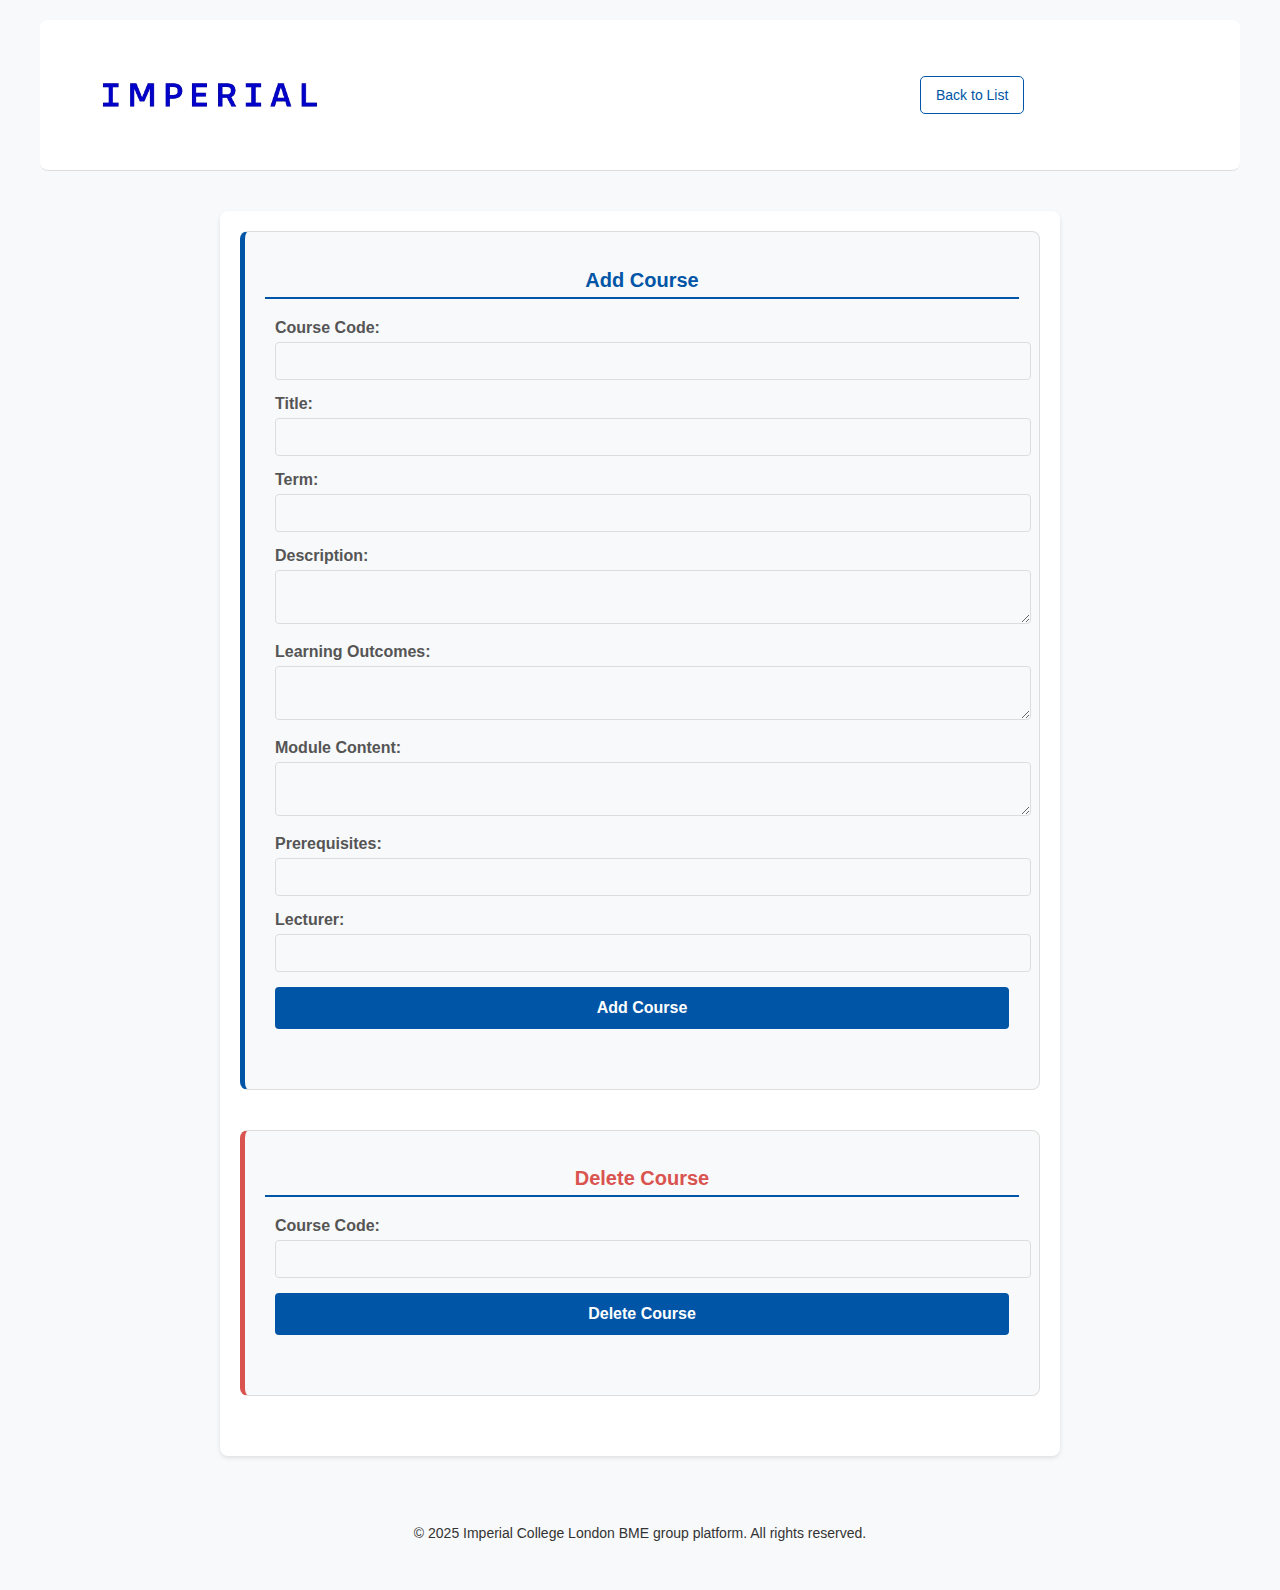
<file: backend/spring/src/main/resources/static/html/manage_module.html>
<!DOCTYPE html>
<html lang="en">
<head>
    <meta charset="UTF-8">
    <meta name="viewport" content="width=device-width, initial-scale=1.0">
    <title>Manage Modules</title>
    <link rel="stylesheet" href="../css/style.css">
</head>
<body class="manage-body">
<div class="container-main">
  <header class="header">
      <div id="logo">
          <img src="../assets/New-Brand-logo.png" alt="Imperial Logo" width="300px">
      </div>

      <!--  I removed Search bar on top here -Ziang -->
      <div class="header-buttons">

          <div class="menu">
              <button id="back-to-list">Back to List</button>
          </div>
      </div>

  </header>
<div class="manage-container">


    <section class="add-course">
        <h2>Add Course</h2>
        <form id="addCourseForm">
            <label for="courseCode">Course Code:</label>
            <input type="text" id="courseCode" name="courseCode" required>

            <label for="title">Title:</label>
            <input type="text" id="title" name="title" required>

            <label for="term">Term:</label>
            <input type="text" id="term" name="term" required>

            <label for="description">Description:</label>
            <textarea id="description" name="description"></textarea>

            <label for="learningOutcomes">Learning Outcomes:</label>
            <textarea id="learningOutcomes" name="learningOutcomes"></textarea>

            <label for="moduleContent">Module Content:</label>
            <textarea id="moduleContent" name="moduleContent"></textarea>

            <label for="prerequisites">Prerequisites:</label>
            <input type="text" id="prerequisites" name="prerequisites">

            <label for="lecturer">Lecturer:</label>
            <input type="text" id="lecturer" name="lecturer">

            <button type="submit">Add Course</button>
        </form>
    </section>

    <!-- delete -->
    <section class="delete-course">
        <h2>Delete Course</h2>
        <form id="deleteCourseForm">
            <label for="deleteCourseCode">Course Code:</label>
            <input type="text" id="deleteCourseCode" name="deleteCourseCode" required>

            <button type="submit">Delete Course</button>
        </form>
    </section>
</div>
<footer>
    <p>&copy; 2025 Imperial College London BME group platform. All rights reserved.</p>
</footer>
</div>

<script src="../js/manageModules.js"></script>
</body>
</html>
</file>
<file: backend/spring/src/main/resources/static/css/style.css>
/*Moved all stylesheets into one document to ensure similar formatting across the website -Henry*/

/*Styles from home.css*/
.homepage-body {
    font-family: Arial, sans-serif;
    margin: 0;
    padding: 0;
    background-color: #f8f9fa;
    display: flex;
    flex-direction: column;
    justify-content: center;
    align-items: center;
    height: 100vh;
}

.logo-container {
    position: absolute;
    top: 50px;
    text-align: center;
    width: 100%;
}

.imperial-logo {
    max-width: 300px;
    height: auto;
}

.container {
    text-align: center;
    display: flex;
    flex-direction: column;
    justify-content: center;
    align-items: center;
    height: 100%;
}

.main-title h1 {
    font-size: 40px;
    color: #333;
    margin-bottom: 20px;
}

.get-started-button {
    padding: 15px 30px;
    font-size: 18px;
    border: none;
    background-color: #0055a6;
    color: white;
    border-radius: 5px;
    cursor: pointer;
    transition: background-color 0.3s ease;
}

.get-started-button:hover {
    background-color: #004494;
}

.intro-text {
    font-size: 16px;
    color: #555;
    margin-top: 10px;
    max-width: 600px;
    line-height: 1.5;
    text-align: center;
    margin-left: auto; /* Centers the box horizontally */
    margin-right: auto; /* Centers the box horizontally */
}

.auth-buttons {
    position: absolute;
    top: 20px;
    right: 20px;
    display: flex;
    gap: 10px;
}

.login-button, .register-button, .logout-button, .menu button,.course-fav button{
    padding: 10px 15px;
    font-size: 14px;
    border: 1px solid #0055a6;
    background-color: white;
    color: #0055a6;
    border-radius: 5px;
    cursor: pointer;
    transition: background-color 0.3s ease, color 0.3s ease;
}

.login-button:hover, .register-button:hover, .logout-button:hover , .menu button:hover,.course-fav button:hover{
    background-color: #0055a6;
    color: white;
}

.logout-button {
    display: none;
}

/* Sidebar styles renamed .home-sidebar to avoid conflict with .sidebar class from main page - henry*/
.home-sidebar {
    position: fixed;
    top: 0;
    right: calc(-100%);
    width: 300px;
    height: 100%;
    background-color: #f8f9fa;
    box-shadow: -2px 0 5px rgba(0, 0, 0, 0.1);
    padding: 20px;
    transition: right 0.3s ease;
    z-index: 1000;
}

.home-sidebar.open {
    right: 0;
}

.home-sidebar h2 {
    font-size: 24px;
    color: #333;
    margin-bottom: 20px;
}

.home-sidebar label {
    display: block;
    margin-bottom: 5px;
    font-size: 14px;
    color: #555;
}

.home-sidebar input {
    width: 100%;
    padding: 10px;
    margin-bottom: 15px;
    border: 1px solid #ddd;
    border-radius: 5px;
    font-size: 14px;
}

.home-sidebar button {
    width: 100%;
    padding: 10px;
    background-color: #0055a6;
    color: white;
    border: none;
    border-radius: 5px;
    cursor: pointer;
    font-size: 16px;
}

.home-sidebar button:hover {
    background-color: #004494;
}

.overlay {
    position: fixed;
    top: 0;
    left: 0;
    width: 100%;
    height: 100%;
    background-color: rgba(0, 0, 0, 0.5);
    display: none;
    z-index: 999;
}

.overlay.show {
    display: block;
}

#particles-js {
    position: absolute;
    width: 100%;
    height: 100%;
    top: 0;
    left: 0;
    z-index: -1;
    background-color: #f8f9fa;
}

/* Recent courses styles*/
.recently-viewed-section {
    margin-top: 20px;
    padding: 15px;
    background-color: #ffffff;
    border-radius: 8px;
    box-shadow: 0 4px 6px rgba(0, 0, 0, 0.1);
    text-align: center;
}

.recently-viewed-section h3 {
    font-size: 18px;
    color: #333;
    margin-bottom: 10px;
}

.recently-viewed-list {
    list-style: none;
    padding: 0;
    margin: 0;
}

.recently-viewed-list li {
    margin-bottom: 8px;
    font-size: 16px;
    color: #007BFF;
    text-decoration: none;
}

.recently-viewed-list li:last-child {
    margin-bottom: 0;
}

.recently-viewed-list li a:hover {
    text-decoration: underline;
}

#register-teacher-label {
    display: flex;
    gap: 8px;
    margin: 10px 0;
    width: fit-content;
}

.teacher-text {
    max-width: 400px;
    white-space: nowrap;
    text-align: left;
}

/*styles from main.css*/
/* General Styles */
.main-body {
    font-family: Arial, sans-serif;
    margin: 0;
    padding: 0;
    background-color: #f8f9fa;
}

.container-main {
    max-width: 1200px;
    margin: 0 auto;
    padding: 20px;
}

/* Header */
.header {
    display: flex;
    flex-wrap: wrap;
    justify-content: space-between;
    align-items: center;
    padding: 15px 20px;
    background-color: white;
    border-radius: 8px;
    border-bottom: 1px solid #ddd;
}

.header-buttons {
  min-width: 300px;
  display: flex;
  flex-direction: row;
  justify-content: space-between;
}

#logo img {
    display: block;
}

/*.search-bar-top {*/
/*    display: flex;*/
/*    align-items: center;*/
/*    gap: 10px;*/
/*}*/

.search-input-top {
    padding: 5px 10px;
    border-radius: 4px;
    border: 1px solid #ddd;
}

.search-button-top {
    background-color: #0055a6;
    color: white;
    border: none;
    padding: 5px 10px;
    cursor: pointer;
}
/* replaced with styles from home.css - henry
.menu button {
    background: none;
    border: none;
    font-size: 16px;
    cursor: pointer;
}

.course-fav button {
    background: none;
    border: none;
    font-size: 16px;
    cursor: pointer;
}
*/
/* Finder Section */
.finder-section {
    margin: 40px 0;
    background-color: white;
    padding: 20px;
    border-radius: 8px;
    box-shadow: 0px 2px 4px rgba(0, 0, 0, 0.1);
}

.finder-section h1 {
    font-size: 24px;
    color: #002147;
    text-align: center;
    margin-bottom: 20px;
}


.course-input, .course-level {
    width: 100%;
    padding: 10px;
    font-size: 14px;
    border: 1px solid #ddd;
    border-radius: 4px;
}

.button-container {
    display: flex;
    gap: 10px;
    justify-content: center;
}

.search-button, .clear-button {
    padding: 10px 20px;
    border: none;
    border-radius: 4px;
    font-size: 14px;
    cursor: pointer;
}

.search-button {
    background-color: #0055a6;
    color: white;
}

.search-button:hover {
    background-color: #003d73;
}

.clear-button {
    background-color: #ccc;
    color: white;
}
.advanced-button {
    background-color: #ccc;
    color: white;
    padding: 10px 20px;
    border: none;
    border-radius: 4px;
    font-size: 14px;
    cursor: pointer;
}
.clear-button:hover {
    background-color: #aaa;
}

/* Results Section */
.results-section {
    margin-top: 40px;
}
/*added table-container to make website viewport constant width on mobile*/
.table-container {
  width: 100%; /* Ensure the container fits within the viewport */
  overflow-x: auto; /* Enable horizontal scrolling for wide tables */
  -webkit-overflow-scrolling: touch; /* Smooth scrolling on mobile devices */
}

.course-table {
    width: 100%;

    border-collapse: collapse;
    background-color: white;
}

.course-table th, .course-table td {
    padding: 10px;
    border: 1px solid #ddd;
    text-align: left;
}

.course-table th {
    background-color: #002147;
    color: white;
}
/* Sidebar Styles - removing duplication and ensuring that these dont conflict with other parts of the website - henry */
.sidebar {
    height: 100%;
    width: 0;
    position: fixed;
    top: 0;
    right: 0;
    background-color: #f8f9fa;
    overflow-x: hidden;
    transition: 0.5s;
    padding-top: 60px;
    box-shadow: -2px 0 5px rgba(0, 0, 0, 0.5);
}

.sidebar-content {
    padding: 20px;
}

.sidebar-content h2 {
    font-size: 24px;
    color: #002147;
}

.sidebar-content form {
    display: flex;
    flex-direction: column;
}

.sidebar-content label {
    margin: 10px 0 5px;
}

.sidebar-content input {
    padding: 10px;
    margin-bottom: 10px;
    border: 1px solid #ddd;
    border-radius: 4px;
}

.sidebar-content button {
    padding: 10px;
    background-color: #0055a6;
    color: white;
    border: none;
    border-radius: 4px;
    cursor: pointer;
}

.sidebar-content button:hover {
    background-color: #003d73;
}
.sidebar-button{
  margin-top: 5px;
}
.user-info {
    margin-top: 20px;
    font-size: 18px;
    color: #002147;
}
.advanced-button.active {
    background-color: red;
    color: white;
}


/* Reference 3 taken from chatgpt.com */
/* Course List Styles */
/* Sidebar styles */
/*removed for duplication
.sidebar {
    height: 100%;
    width: 0;
    position: fixed;
    top: 0;
    right: 0;
    background-color: #f8f9fa;
    overflow-x: hidden;
    transition: 0.5s;
    padding-top: 60px;
    box-shadow: -2px 0 5px rgba(0, 0, 0, 0.5);
}

.sidebar-content {
    padding: 20px;
}
*/
.sidebar-content h2 {
    font-size: 24px;
    color: #002147;
}

.sidebar-content ul {
    list-style: none;
    padding: 0;
}

.sidebar-content li {
    display: flex;
    justify-content: space-between;
    align-items: center;
    margin-bottom: 10px;
    font-size: 16px;
    color: #002147;
}

.sidebar-content a {
    text-decoration: none;
    color: #002147;
}

.sidebar-content a:hover {
    text-decoration: underline;
}
/* End of Reference 3 */

.star-button {
    background: none;
    border: none;
    color: #ccc;
    font-size: 20px;
    cursor: pointer;
    transition: color 0.3s ease-in-out;
}

.star-button:hover {
    color: #999;
}

.star-button.active {
    color: yellow;
}

/* refence6 Taken from Chatgpt */
.filter-container {
    margin: 20px auto;
    max-width: 600px;
    background-color: white;
    padding: 20px;
    border-radius: 8px;
    box-shadow: 0px 2px 4px rgba(0, 0, 0, 0.1);
    text-align: center;
}

/* Label Styles */
.filter-container label {
    display: block;
    font-size: 16px;
    margin-bottom: 10px;
    color: #555;
    text-align: center;
}

/* Select Dropdown Styles */
.filter-container select {
    width: 100%;
    max-width: 500px;
    padding: 15px;
    font-size: 16px;
    border: 1px solid #ddd;
    border-radius: 4px;
    background-color: #f8f9fa;
    transition: border-color 0.3s ease-in-out, box-shadow 0.3s ease-in-out;
}

.filter-container select:focus {
    border-color: #0055a6;
    box-shadow: 0 0 5px rgba(0, 85, 166, 0.5);
}

/* Button Styles */
.filter-container button {
    padding: 12px 25px;
    font-size: 16px;
    font-weight: bold;
    background-color: #0055a6;
    color: white;
    border: none;
    border-radius: 4px;
    cursor: pointer;
    margin-top: 10px;
    transition: background-color 0.3s ease-in-out, transform 0.2s ease-in-out;
}

.filter-container button:hover {
    background-color: #003d73;
    transform: scale(1.05);
}



/*course-details.css content*/
.course-details-body {
    font-family: Arial, sans-serif;
    margin: 0;
    padding: 0;
    background-color: #f8f9fa;
}



.course-details-container {
    max-width: 800px;
    margin: 50px auto;
    background: white;
    padding: 20px;
    box-shadow: 0px 4px 6px rgba(0, 0, 0, 0.1);
    border-radius: 10px;
}

.course-details-container h2 {
    color: #333;
    margin-bottom: 20px;
    font-size: 28px;
}

.course-info p {
    margin: 10px 0;
    font-size: 16px;
    line-height: 1.6;
}

.course-content-button {
    padding: 10px 20px;
    margin: 10px;
    background-color: #0055a6;
    color: white;
    border: none;
    border-radius: 4px;
    cursor: pointer;
    font-size: 16px;
}

.course-content-button:hover {
    background-color: #004494;
}

footer {
    text-align: center;
    padding: 15px;
    background-color: #f8f9fa;
    color: #333;
    font-size: 14px;
}

/*styles from managemodules.css  -Henry*/
/* General Styles */
.manage-body {
    font-family: Arial, sans-serif;
    margin: 0;
    padding: 0;
    background-color: #f8f9fa;
}

.manage-container {
    max-width: 800px;
    margin: 40px auto;
    padding: 20px;
    background-color: white;
    border-radius: 8px;
    box-shadow: 0px 2px 4px rgba(0, 0, 0, 0.1);
}

/* Header */
h1 {
    font-size: 28px;
    color: #002147;
    text-align: center;
    margin-bottom: 20px;
}

/* Section Headers */
h2 {
    font-size: 20px;
    color: #0055a6;
    border-bottom: 2px solid #0055a6;
    padding-bottom: 5px;
    margin-bottom: 20px;
}

/* Form Styles */
form {
    margin-bottom: 40px;
}

form label {
    display: block;
    font-size: 16px;
    color: #555;
    margin-bottom: 5px;
    font-weight: bold;
}

form input, form textarea {
    width: 100%;
    padding: 10px;
    font-size: 14px;
    border: 1px solid #ddd;
    border-radius: 4px;
    margin-bottom: 15px;
    transition: border-color 0.3s ease-in-out, box-shadow 0.3s ease-in-out;
    background-color: #f8f9fa;
}

form input:focus, form textarea:focus {
    border-color: #0055a6;
    box-shadow: 0 0 5px rgba(0, 85, 166, 0.5);
    outline: none;
}

/* Button Styles */
form button {
    display: block;
    width: 100%;
    padding: 12px 25px;
    font-size: 16px;
    font-weight: bold;
    color: white;
    background-color: #0055a6;
    border: none;
    border-radius: 4px;
    cursor: pointer;
    transition: background-color 0.3s ease-in-out, transform 0.2s ease-in-out;
}

form button:hover {
    background-color: #003d73;
    transform: scale(1.05);
}

/* Add/Delete Course Section Styles */
.add-course, .delete-course {
    margin-bottom: 40px;
    padding: 20px;
    border: 1px solid #ddd;
    border-radius: 8px;
    background-color: #f8f9fa;
}

.add-course h2, .delete-course h2 {
    text-align: center;
    font-size: 20px;
    color: #0055a6;
    margin-bottom: 20px;
}

.add-course form, .delete-course form {
    padding: 0 10px;
}

/* Highlighted Borders */
.add-course {
    border-left: 5px solid #0055a6;
}

.delete-course {
    border-left: 5px solid #d9534f;
}

.delete-course h2 {
    color: #d9534f;
}

/* Responsive Design */
@media (max-width: 768px) {
    .container {
        padding: 15px;
    }

    h1 {
        font-size: 24px;
    }

    form button {
        font-size: 14px;
        padding: 10px 20px;
    }
}
</file>
